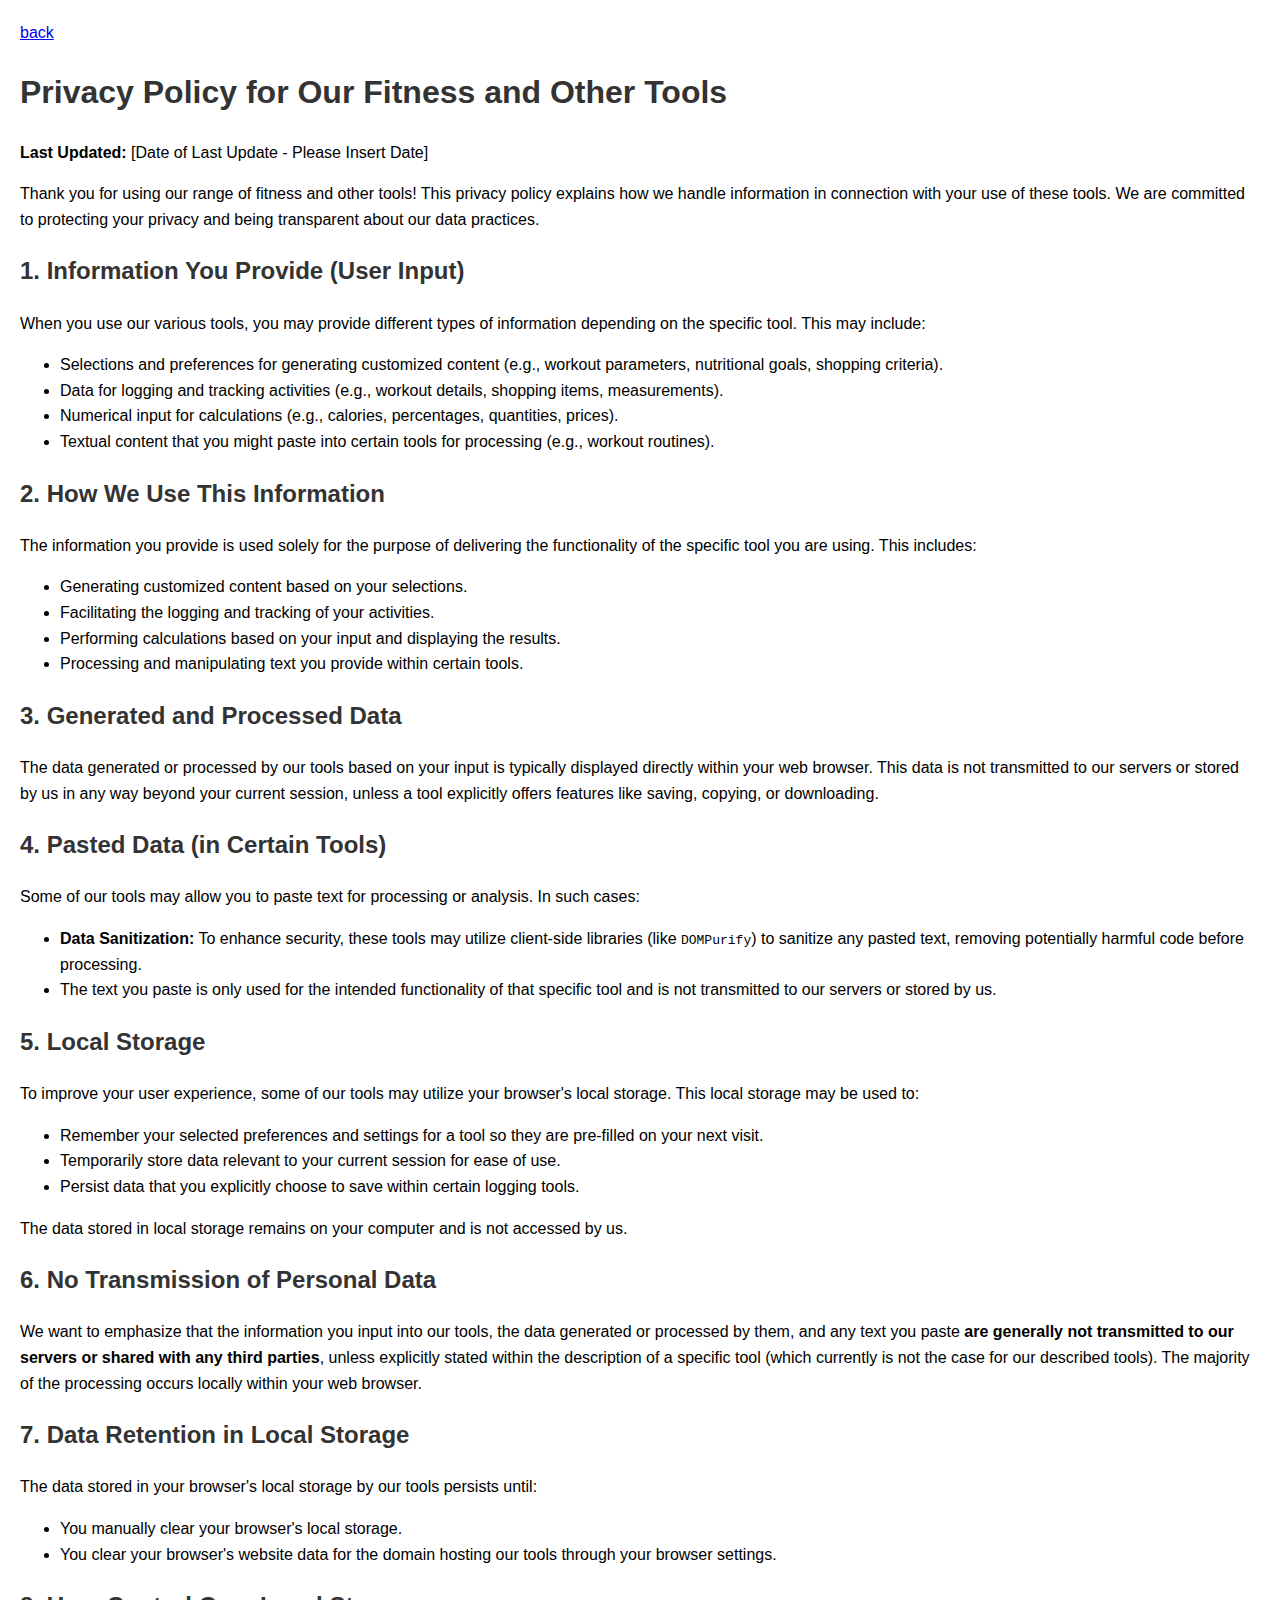
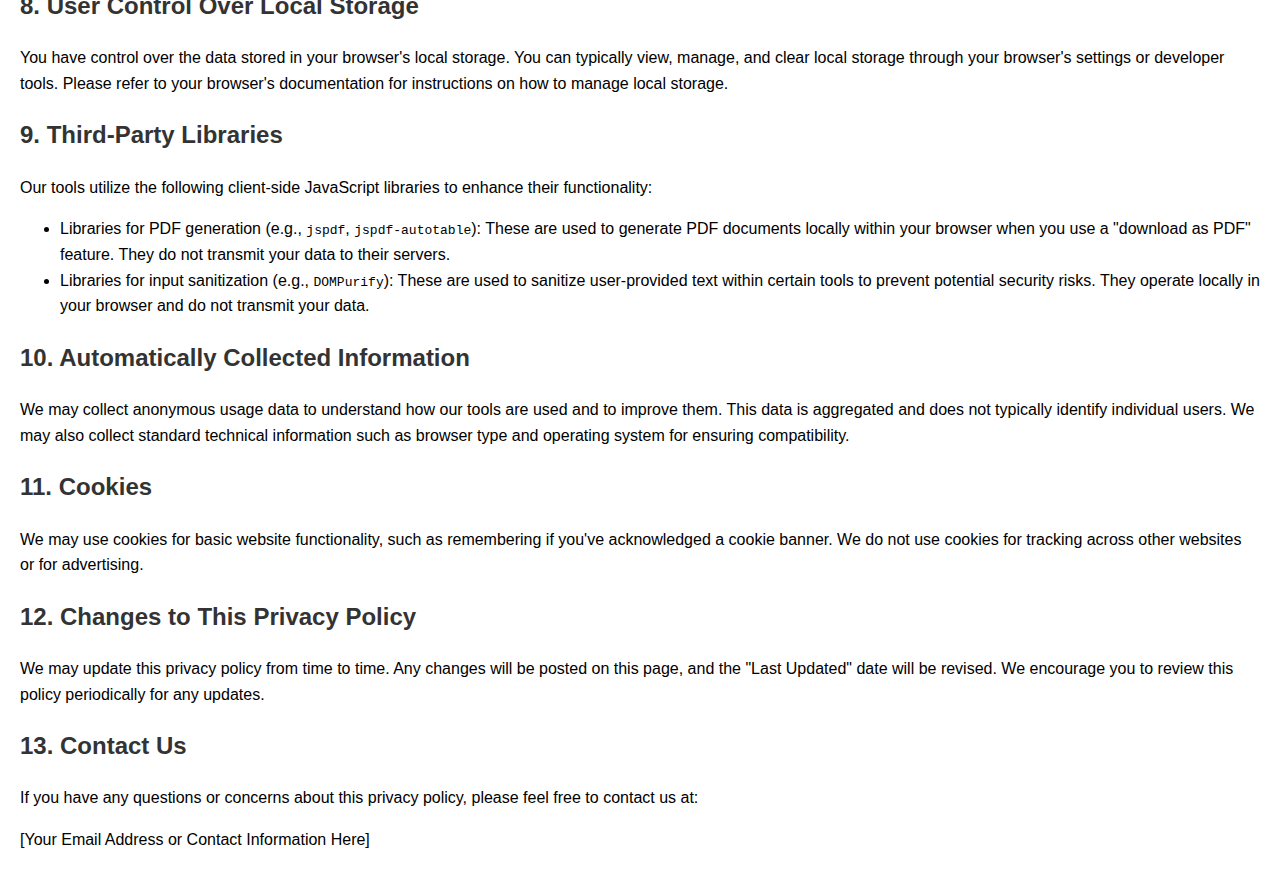
<file: privacy.html>
<!DOCTYPE html>
<html lang="en">
<head>
    <meta charset="UTF-8">
    <meta name="viewport" content="width=device-width, initial-scale=1.0">
    <title>Privacy Policy - Our Tools</title>
    <link rel="stylesheet" href="styles2.css" />
</head>
<body>

    <a href="/Ultimate-Workout-Generator" target="_blank">back</a>
    
    <h1>Privacy Policy for Our Fitness and Other Tools</h1>

    <p><strong>Last Updated:</strong> [Date of Last Update - Please Insert Date]</p>

    <p>Thank you for using our range of fitness and other tools! This privacy policy explains how we handle information in connection with your use of these tools. We are committed to protecting your privacy and being transparent about our data practices.</p>

    <h2>1. Information You Provide (User Input)</h2>
    <p>When you use our various tools, you may provide different types of information depending on the specific tool. This may include:</p>
    <ul>
        <li>Selections and preferences for generating customized content (e.g., workout parameters, nutritional goals, shopping criteria).</li>
        <li>Data for logging and tracking activities (e.g., workout details, shopping items, measurements).</li>
        <li>Numerical input for calculations (e.g., calories, percentages, quantities, prices).</li>
        <li>Textual content that you might paste into certain tools for processing (e.g., workout routines).</li>
    </ul>

    <h2>2. How We Use This Information</h2>
    <p>The information you provide is used solely for the purpose of delivering the functionality of the specific tool you are using. This includes:</p>
    <ul>
        <li>Generating customized content based on your selections.</li>
        <li>Facilitating the logging and tracking of your activities.</li>
        <li>Performing calculations based on your input and displaying the results.</li>
        <li>Processing and manipulating text you provide within certain tools.</li>
    </ul>

    <h2>3. Generated and Processed Data</h2>
    <p>The data generated or processed by our tools based on your input is typically displayed directly within your web browser. This data is not transmitted to our servers or stored by us in any way beyond your current session, unless a tool explicitly offers features like saving, copying, or downloading.</p>

    <h2>4. Pasted Data (in Certain Tools)</h2>
    <p>Some of our tools may allow you to paste text for processing or analysis. In such cases:</p>
    <ul>
        <li><strong>Data Sanitization:</strong> To enhance security, these tools may utilize client-side libraries (like <code>DOMPurify</code>) to sanitize any pasted text, removing potentially harmful code before processing.</li>
        <li>The text you paste is only used for the intended functionality of that specific tool and is not transmitted to our servers or stored by us.</li>
    </ul>

    <h2>5. Local Storage</h2>
    <p>To improve your user experience, some of our tools may utilize your browser's local storage. This local storage may be used to:</p>
    <ul>
        <li>Remember your selected preferences and settings for a tool so they are pre-filled on your next visit.</li>
        <li>Temporarily store data relevant to your current session for ease of use.</li>
        <li>Persist data that you explicitly choose to save within certain logging tools.</li>
    </ul>
    <p>The data stored in local storage remains on your computer and is not accessed by us.</p>

    <h2>6. No Transmission of Personal Data</h2>
    <p>We want to emphasize that the information you input into our tools, the data generated or processed by them, and any text you paste <strong>are generally not transmitted to our servers or shared with any third parties</strong>, unless explicitly stated within the description of a specific tool (which currently is not the case for our described tools). The majority of the processing occurs locally within your web browser.</p>

    <h2>7. Data Retention in Local Storage</h2>
    <p>The data stored in your browser's local storage by our tools persists until:</p>
    <ul>
        <li>You manually clear your browser's local storage.</li>
        <li>You clear your browser's website data for the domain hosting our tools through your browser settings.</li>
    </ul>

    <h2>8. User Control Over Local Storage</h2>
    <p>You have control over the data stored in your browser's local storage. You can typically view, manage, and clear local storage through your browser's settings or developer tools. Please refer to your browser's documentation for instructions on how to manage local storage.</p>

    <h2>9. Third-Party Libraries</h2>
    <p>Our tools utilize the following client-side JavaScript libraries to enhance their functionality:</p>
    <ul>
        <li>Libraries for PDF generation (e.g., <code>jspdf</code>, <code>jspdf-autotable</code>): These are used to generate PDF documents locally within your browser when you use a "download as PDF" feature. They do not transmit your data to their servers.</li>
        <li>Libraries for input sanitization (e.g., <code>DOMPurify</code>): These are used to sanitize user-provided text within certain tools to prevent potential security risks. They operate locally in your browser and do not transmit your data.</li>
    </ul>

    <h2>10. Automatically Collected Information</h2>
    <p>We may collect anonymous usage data to understand how our tools are used and to improve them. This data is aggregated and does not typically identify individual users. We may also collect standard technical information such as browser type and operating system for ensuring compatibility.</p>

    <h2>11. Cookies</h2>
    <p>We may use cookies for basic website functionality, such as remembering if you've acknowledged a cookie banner. We do not use cookies for tracking across other websites or for advertising.</p>

    <h2>12. Changes to This Privacy Policy</h2>
    <p>We may update this privacy policy from time to time. Any changes will be posted on this page, and the "Last Updated" date will be revised. We encourage you to review this policy periodically for any updates.</p>

    <h2>13. Contact Us</h2>
    <p>If you have any questions or concerns about this privacy policy, please feel free to contact us at:</p>
    <p>[Your Email Address or Contact Information Here]</p>
</body>
</html>
</file>
<file: styles2.css>
body {
            font-family: sans-serif;
            margin: 20px;
            line-height: 1.6;
            background-color: #fff; /* All white background */
            color: #000; /* Default text color for readability on white */
        }
        h1, h2 {
            color: #333;
        }
        p {
            margin-bottom: 1em;
        }
        strong {
            font-weight: bold;
        }
</file>
